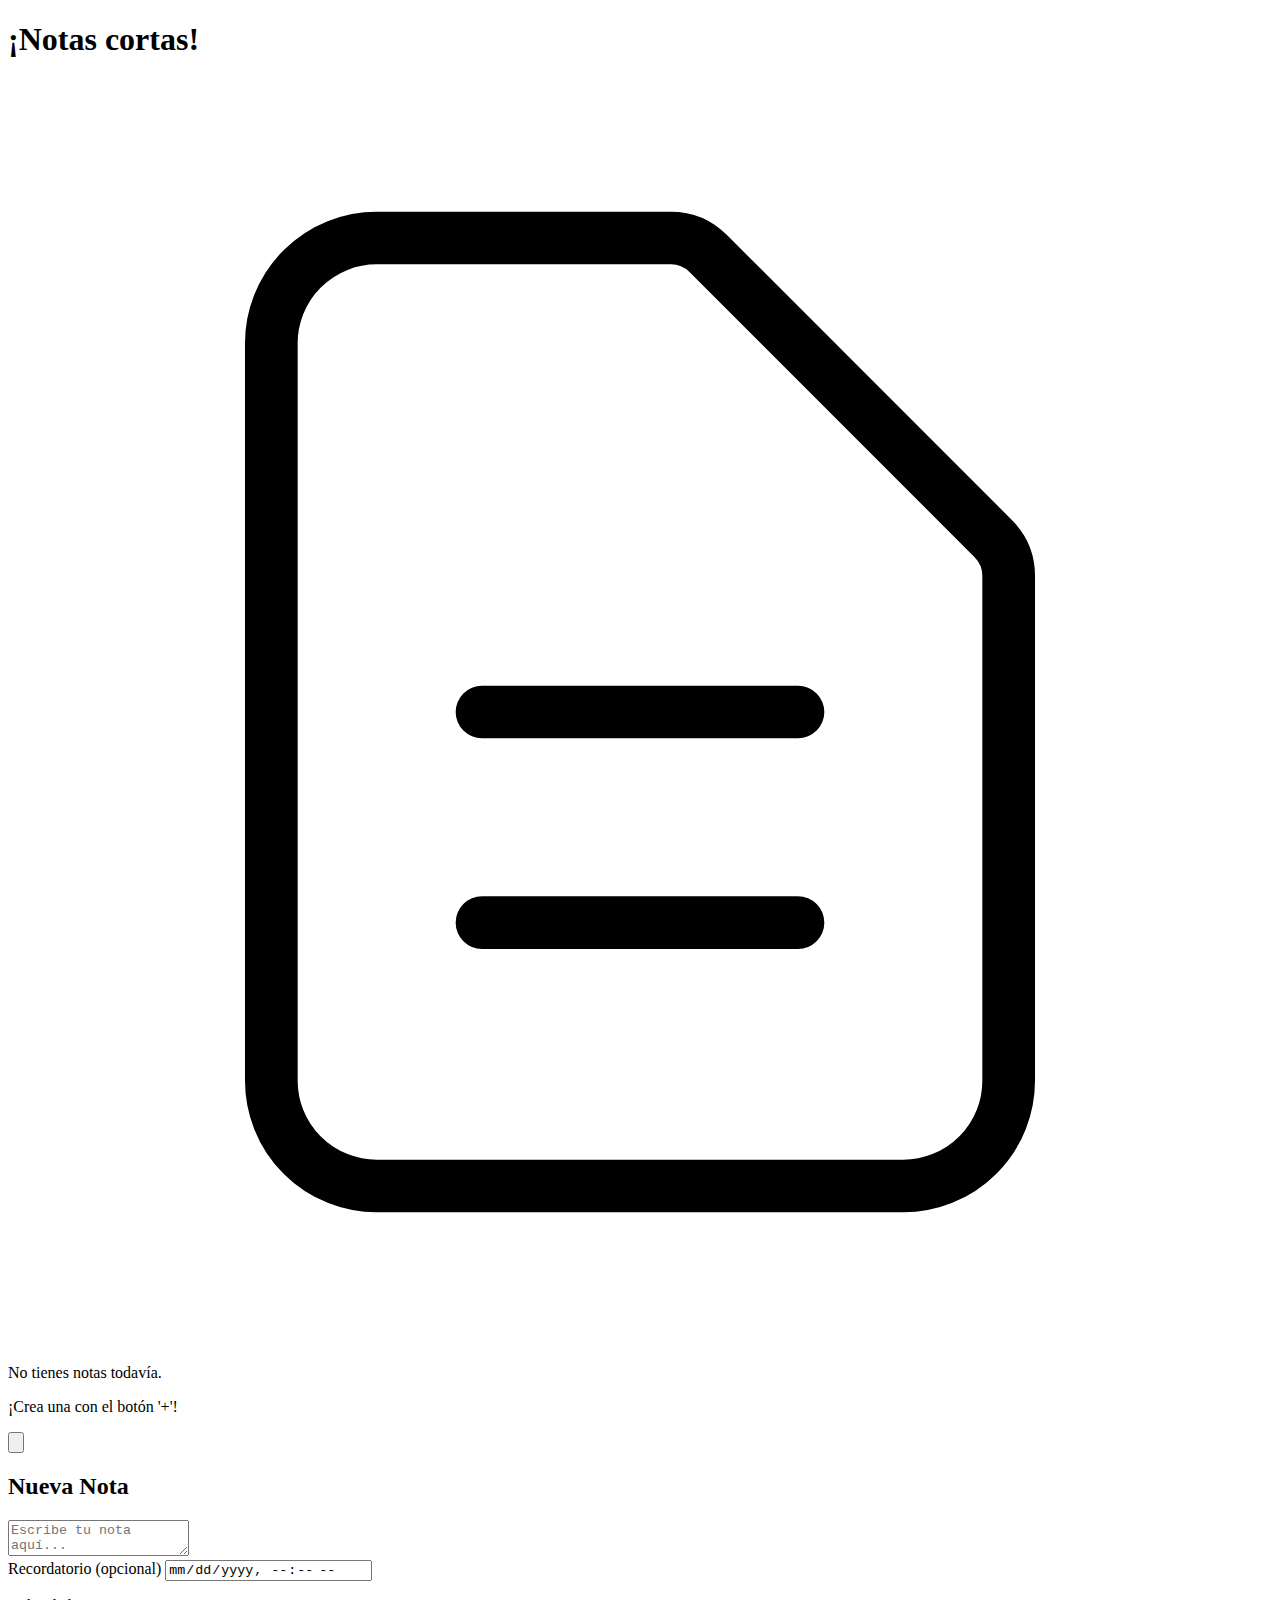
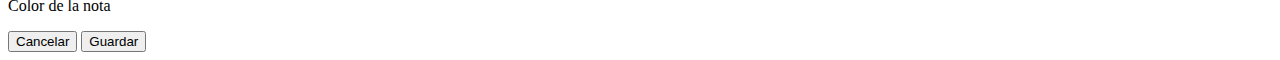
<file: notascortas.html>
<!DOCTYPE html>
<html lang="es">
<head>
    <meta charset="UTF-8">
    <meta name="viewport" content="width=device-width, initial-scale=1.0">
    <title>Notas Cortas</title>
    <script src="https://cdn.tailwindcss.com"></script>
    <style>
        /* Estilo para un scrollbar más sutil en navegadores Webkit */
        ::-webkit-scrollbar {
            width: 8px;
        }
        ::-webkit-scrollbar-track {
            background: #1f2937; /* bg-gray-800 */
        }
        ::-webkit-scrollbar-thumb {
            background: #4b5563; /* bg-gray-600 */
            border-radius: 10px;
        }
        ::-webkit-scrollbar-thumb:hover {
            background: #6b7280; /* bg-gray-500 */
        }
        /* Oculta las flechas del input number/date */
        input[type="datetime-local"]::-webkit-calendar-picker-indicator {
            filter: invert(1);
        }
    </style>
</head>
<body class="bg-gray-900 text-white font-sans antialiased">

    <div id="app" class="container mx-auto px-4 py-8 min-h-screen">
        <h1 class="text-4xl font-bold text-center mb-10">¡Notas cortas!</h1>

        <!-- Contenedor de las notas -->
        <div id="notes-container" class="grid grid-cols-1 sm:grid-cols-2 md:grid-cols-3 lg:grid-cols-4 gap-6 pb-28">
            <!-- Las notas se insertarán aquí dinámicamente -->
        </div>

        <!-- Botón para agregar nueva nota -->
        <button id="add-note-btn" class="fixed bottom-8 right-8 w-16 h-16 bg-indigo-600 rounded-full flex items-center justify-center shadow-lg hover:bg-indigo-700 transition-transform transform hover:scale-110 focus:outline-none focus:ring-2 focus:ring-offset-2 focus:ring-offset-gray-900 focus:ring-indigo-500">
            <svg xmlns="http://www.w3.org/2000/svg" class="h-8 w-8 text-white" fill="none" viewBox="0 0 24 24" stroke="currentColor" stroke-width="2">
                <path stroke-linecap="round" stroke-linejoin="round" d="M12 4v16m8-8H4" />
            </svg>
        </button>
    </div>

    <!-- Modal para crear/editar nota -->
    <div id="note-modal" class="fixed inset-0 bg-black bg-opacity-70 flex items-center justify-center p-4 hidden z-50">
        <div class="bg-gray-800 rounded-2xl shadow-2xl p-6 w-full max-w-md transform transition-all" id="modal-content">
            <h2 id="modal-title" class="text-2xl font-bold mb-4">Nueva Nota</h2>
            <textarea id="note-input" class="w-full h-40 bg-gray-700 rounded-lg p-3 text-white focus:outline-none focus:ring-2 focus:ring-indigo-500 resize-none" placeholder="Escribe tu nota aquí..."></textarea>
            
            <div class="mt-4">
                <label for="notification-time" class="block text-sm font-medium text-gray-400 mb-1">Recordatorio (opcional)</label>
                <input type="datetime-local" id="notification-time" class="w-full bg-gray-700 rounded-lg p-2 text-white focus:outline-none focus:ring-2 focus:ring-indigo-500">
            </div>

            <div class="mt-4">
                <p class="block text-sm font-medium text-gray-400 mb-2">Color de la nota</p>
                <div id="color-palette" class="flex space-x-3">
                    <!-- Los colores se generan aquí -->
                </div>
            </div>

            <div class="flex justify-end space-x-4 mt-6">
                <button id="cancel-btn" class="px-6 py-2 bg-gray-600 rounded-lg hover:bg-gray-700 transition">Cancelar</button>
                <button id="save-btn" class="px-6 py-2 bg-indigo-600 rounded-lg hover:bg-indigo-700 transition">Guardar</button>
            </div>
        </div>
    </div>
    
    <script>
        document.addEventListener('DOMContentLoaded', () => {
            const notesContainer = document.getElementById('notes-container');
            const addNoteBtn = document.getElementById('add-note-btn');
            const noteModal = document.getElementById('note-modal');
            const modalContent = document.getElementById('modal-content');
            const modalTitle = document.getElementById('modal-title');
            const noteInput = document.getElementById('note-input');
            const notificationInput = document.getElementById('notification-time');
            const colorPalette = document.getElementById('color-palette');
            const cancelBtn = document.getElementById('cancel-btn');
            const saveBtn = document.getElementById('save-btn');

            let notes = JSON.parse(localStorage.getItem('notes-app-data')) || [];
            let editingNoteId = null;
            let selectedColor = 'bg-gray-700';
            const colors = ['bg-rose-500', 'bg-amber-500', 'bg-emerald-500', 'bg-sky-500', 'bg-violet-500', 'bg-gray-500'];

            // --- Notificaciones ---
            const requestNotificationPermission = () => {
                if ('Notification' in window && Notification.permission !== 'granted') {
                    Notification.requestPermission();
                }
            };

            const checkNotifications = () => {
                const now = new Date().getTime();
                notes.forEach(note => {
                    if (note.notificationTime && !note.notified) {
                        const notificationTime = new Date(note.notificationTime).getTime();
                        if (now >= notificationTime) {
                            new Notification('Recordatorio de Nota', {
                                body: note.content.substring(0, 100) + '...',
                                icon: 'https://placehold.co/64x64/7c3aed/ffffff?text=N!',
                            });
                            note.notified = true;
                            saveNotes();
                        }
                    }
                });
            };

            // --- Lógica de la aplicación ---
            const renderColors = () => {
                colorPalette.innerHTML = '';
                colors.forEach(color => {
                    const colorDot = document.createElement('div');
                    colorDot.className = `w-8 h-8 rounded-full cursor-pointer transition transform hover:scale-110 ${color}`;
                    if (color === selectedColor) {
                        colorDot.classList.add('ring-2', 'ring-offset-2', 'ring-offset-gray-800', 'ring-white');
                    }
                    colorDot.addEventListener('click', () => {
                        selectedColor = color;
                        renderColors();
                    });
                    colorPalette.appendChild(colorDot);
                });
            };

            const saveNotes = () => {
                localStorage.setItem('notes-app-data', JSON.stringify(notes));
            };

            const renderNotes = () => {
                notesContainer.innerHTML = '';
                if(notes.length === 0) {
                    notesContainer.innerHTML = `
                        <div class="col-span-full text-center text-gray-500 mt-16">
                            <svg xmlns="http://www.w3.org/2000/svg" class="mx-auto h-12 w-12" fill="none" viewBox="0 0 24 24" stroke="currentColor"><path stroke-linecap="round" stroke-linejoin="round" stroke-width="1" d="M9 12h6m-6 4h6m2 5H7a2 2 0 01-2-2V5a2 2 0 012-2h5.586a1 1 0 01.707.293l5.414 5.414a1 1 0 01.293.707V19a2 2 0 01-2 2z" /></svg>
                            <p class="mt-2">No tienes notas todavía.</p>
                            <p>¡Crea una con el botón '+'!</p>
                        </div>
                    `;
                    return;
                }

                notes.forEach(note => {
                    const noteEl = document.createElement('div');
                    const noteBgColor = note.color.replace('bg', 'hover:bg').replace('-500', '-600');
                    noteEl.className = `p-5 rounded-xl shadow-md flex flex-col justify-between transition ${note.color} ${noteBgColor}`;
                    
                    const notificationDate = note.notificationTime ? new Date(note.notificationTime) : null;
                    const formattedDate = notificationDate ? notificationDate.toLocaleString('es-ES', { day: '2-digit', month: 'short', hour: '2-digit', minute:'2-digit' }) : '';
                    
                    noteEl.innerHTML = `
                        <div class="whitespace-pre-wrap flex-grow">${note.content}</div>
                        <div class="mt-4 pt-2 border-t border-white/20">
                            ${note.notificationTime ? `
                            <div class="flex items-center text-xs text-white/80 mb-2">
                                <svg xmlns="http://www.w3.org/2000/svg" class="h-4 w-4 mr-1.5" fill="none" viewBox="0 0 24 24" stroke="currentColor"><path stroke-linecap="round" stroke-linejoin="round" stroke-width="2" d="M12 8v4l3 3m6-3a9 9 0 11-18 0 9 9 0 0118 0z" /></svg>
                                <span>${formattedDate}</span>
                            </div>` : ''}
                            <div class="flex justify-end space-x-2">
                                <button class="edit-btn p-2 rounded-full hover:bg-black/20" data-id="${note.id}">
                                    <svg xmlns="http://www.w3.org/2000/svg" class="h-5 w-5" fill="none" viewBox="0 0 24 24" stroke="currentColor" stroke-width="2"><path stroke-linecap="round" stroke-linejoin="round" d="M11 5H6a2 2 0 00-2 2v11a2 2 0 002 2h11a2 2 0 002-2v-5m-1.414-9.414a2 2 0 112.828 2.828L11.828 15H9v-2.828l8.586-8.586z" /></svg>
                                </button>
                                <button class="delete-btn p-2 rounded-full hover:bg-black/20" data-id="${note.id}">
                                    <svg xmlns="http://www.w3.org/2000/svg" class="h-5 w-5" fill="none" viewBox="0 0 24 24" stroke="currentColor" stroke-width="2"><path stroke-linecap="round" stroke-linejoin="round" d="M19 7l-.867 12.142A2 2 0 0116.138 21H7.862a2 2 0 01-1.995-1.858L5 7m5 4v6m4-6v6m1-10V4a1 1 0 00-1-1h-4a1 1 0 00-1 1v3M4 7h16" /></svg>
                                </button>
                            </div>
                        </div>
                    `;
                    notesContainer.appendChild(noteEl);
                });
            };

            const openModal = (note = null) => {
                modalContent.classList.remove('scale-95', 'opacity-0');
                modalContent.classList.add('scale-100', 'opacity-100');
                noteModal.classList.remove('hidden');

                if (note) {
                    editingNoteId = note.id;
                    modalTitle.textContent = 'Editar Nota';
                    noteInput.value = note.content;
                    notificationInput.value = note.notificationTime || '';
                    selectedColor = note.color;
                } else {
                    editingNoteId = null;
                    modalTitle.textContent = 'Nueva Nota';
                    noteInput.value = '';
                    notificationInput.value = '';
                    selectedColor = colors[Math.floor(Math.random() * colors.length)];
                }
                renderColors();
            };

            const closeModal = () => {
                modalContent.classList.add('scale-95', 'opacity-0');
                setTimeout(() => {
                    noteModal.classList.add('hidden');
                }, 150);
            };

            // --- Event Listeners ---
            addNoteBtn.addEventListener('click', () => openModal());
            cancelBtn.addEventListener('click', closeModal);

            saveBtn.addEventListener('click', () => {
                const content = noteInput.value.trim();
                const notificationTime = notificationInput.value;

                if (!content) return;

                if (editingNoteId) {
                    const note = notes.find(n => n.id === editingNoteId);
                    note.content = content;
                    note.color = selectedColor;
                    note.notificationTime = notificationTime;
                    note.notified = false; // Reset notification status on edit
                } else {
                    const newNote = {
                        id: Date.now(),
                        content,
                        color: selectedColor,
                        notificationTime,
                        notified: false
                    };
                    notes.push(newNote);
                }

                saveNotes();
                renderNotes();
                closeModal();
            });

            notesContainer.addEventListener('click', (e) => {
                const target = e.target.closest('button');
                if (!target) return;

                const id = Number(target.dataset.id);

                if (target.classList.contains('edit-btn')) {
                    const noteToEdit = notes.find(n => n.id === id);
                    openModal(noteToEdit);
                }

                if (target.classList.contains('delete-btn')) {
                    if (confirm('¿Estás seguro de que quieres eliminar esta nota?')) {
                        notes = notes.filter(n => n.id !== id);
                        saveNotes();
                        renderNotes();
                    }
                }
            });

            // Cerrar modal al hacer clic fuera
            noteModal.addEventListener('click', (e) => {
                if (e.target === noteModal) {
                    closeModal();
                }
            });
            
            // --- Inicialización ---
            requestNotificationPermission();
            renderNotes();
            setInterval(checkNotifications, 15000); // Revisa cada 15 segundos
        });
    </script>
</body>
</html>
</file>
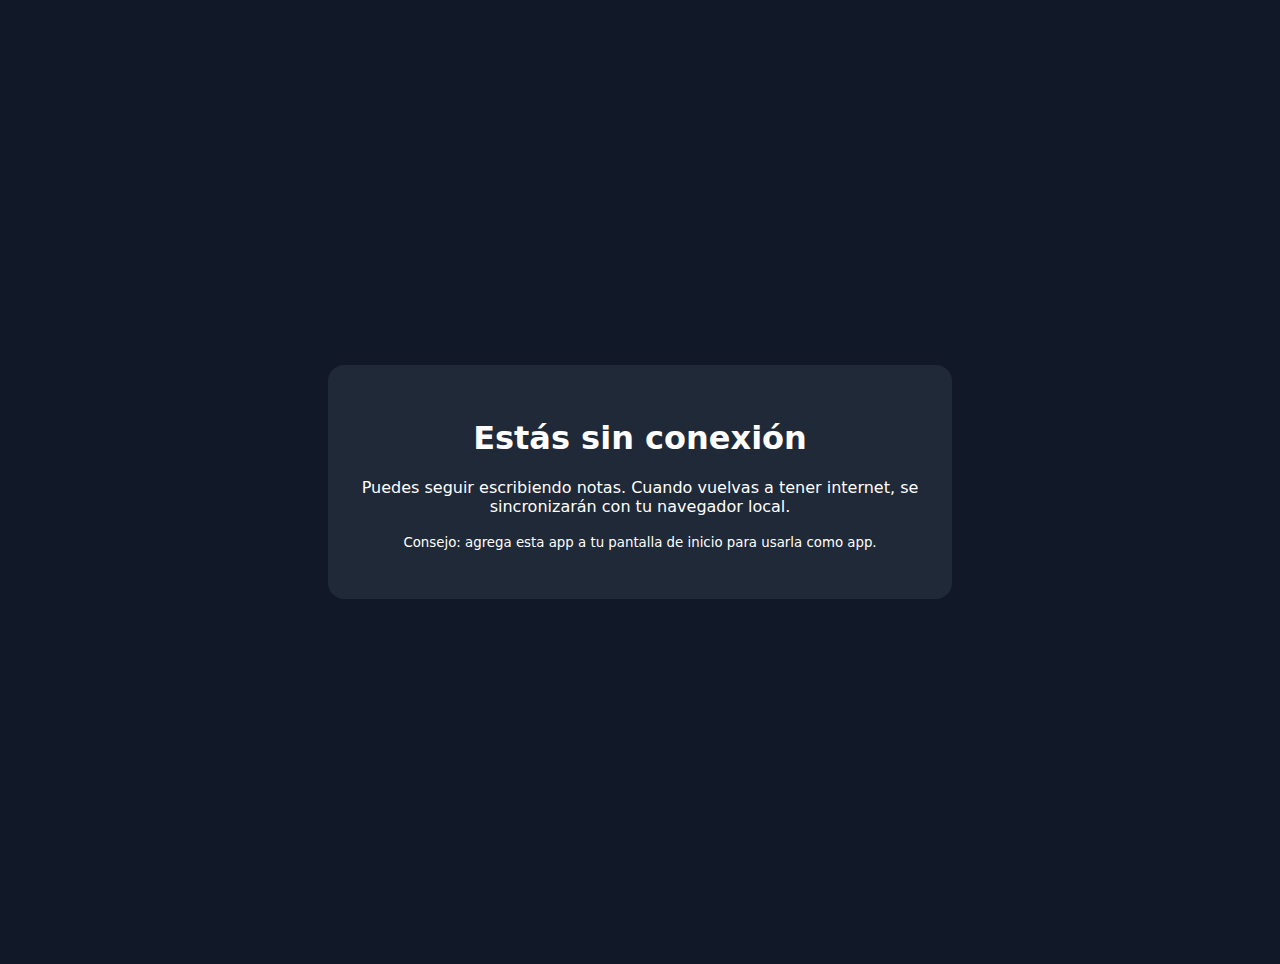
<file: offline.html>
<!doctype html>
<html lang="es">
<head>
<meta charset="utf-8">
<meta name="viewport" content="width=device-width, initial-scale=1">
<title>Sin conexión</title>
<style>
  body {font-family: system-ui, -apple-system, Segoe UI, Roboto, Ubuntu, Cantarell, Noto Sans, sans-serif; 
        background:#111827; color:#fff; display:grid; place-items:center; height:100dvh; margin:0; padding:2rem; text-align:center;}
  .card{max-width:560px; background:#1f2937; padding:2rem; border-radius:1rem;}
</style>
</head>
<body>
  <div class="card">
    <h1>Estás sin conexión</h1>
    <p>Puedes seguir escribiendo notas. Cuando vuelvas a tener internet, se sincronizarán con tu navegador local.</p>
    <p><small>Consejo: agrega esta app a tu pantalla de inicio para usarla como app.</small></p>
  </div>
</body>
</html>
</file>
